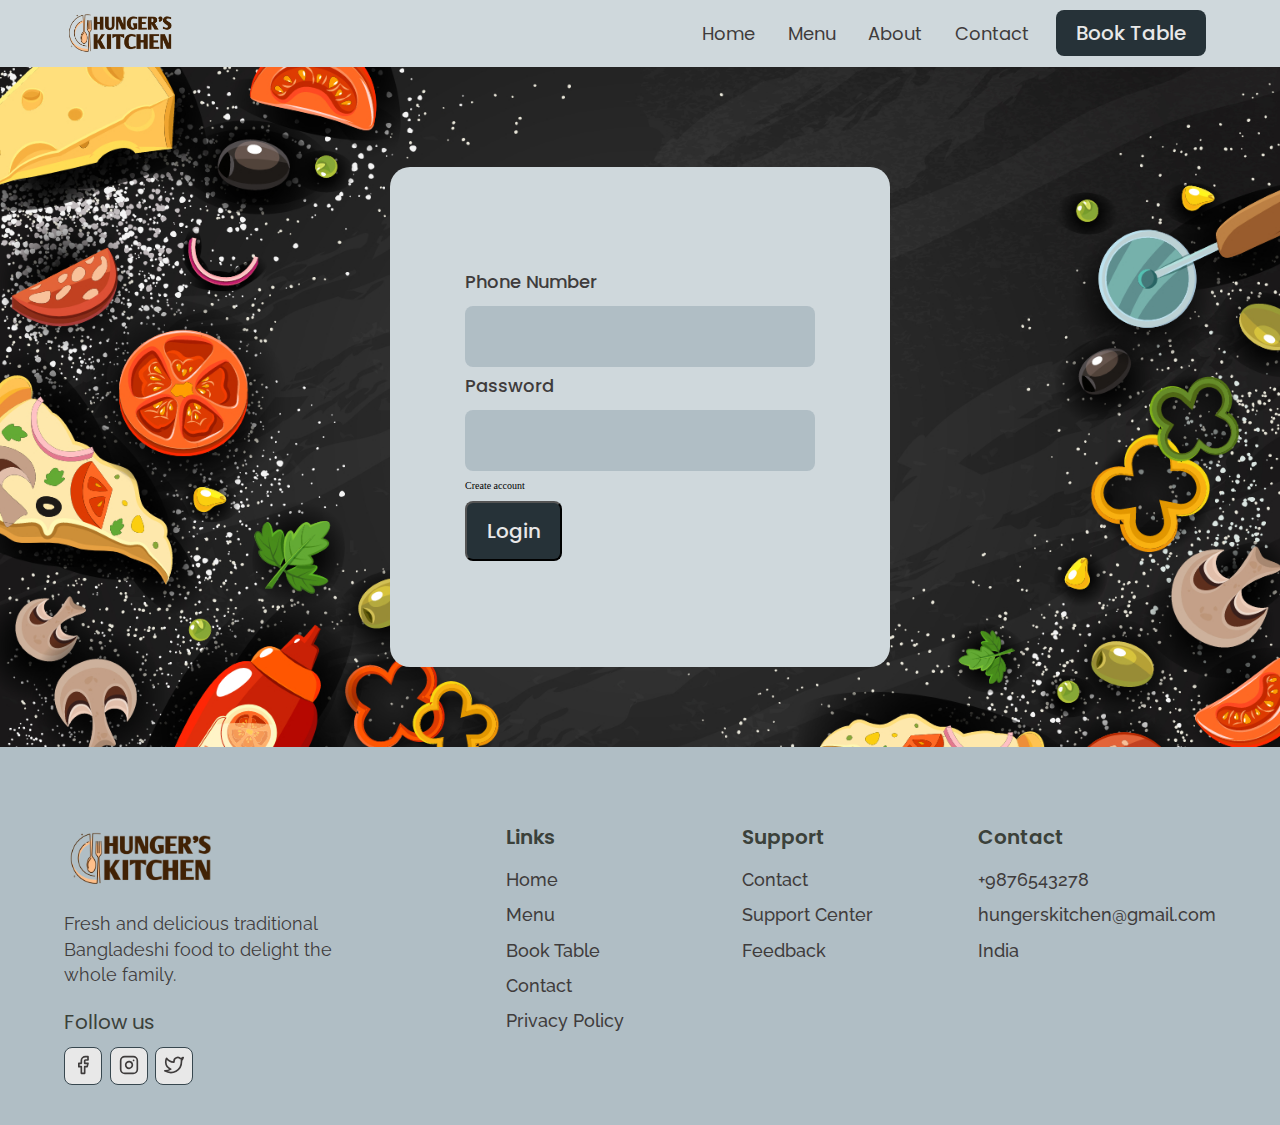
<file: LoginPage.html>
<!DOCTYPE html>
<html lang="en">
  <head>
    <meta charset="UTF-8" />
    <meta http-equiv="X-UA-Compatible" content="IE=edge" />
    <meta name="viewport" content="width=device-width, initial-scale=1.0" />
    <title>Home | Cuisine</title>
    <link rel="stylesheet" href="./reset.css" />
    <link rel="stylesheet" href="./globalStyles.css" />
    <link rel="stylesheet" href="https://unpkg.com/aos@next/dist/aos.css" />
    <link rel="stylesheet" href="./home.css">
    <link rel="stylesheet" href="./login.css">
  </head>
  <body>
    <!-- Nav BAr-->
      <div class="nav">
      <div class="container">
        <div class="nav__wrapper">
          <a href="./index.html" class="nav__logo">
            <img src="./images/logo.png" alt="LOGO" />
          </a>
          <nav>
            <div class="nav__icon">
              <svg
                xmlns="http://www.w3.org/2000/svg"
                width="24"
                height="24"
                viewBox="0 0 24 24"
                fill="none"
                stroke="currentColor"
                stroke-width="2"
                stroke-linecap="round"
                stroke-linejoin="round"
              >
                <line x1="3" y1="12" x2="21" y2="12" />
                <line x1="3" y1="6" x2="21" y2="6" />
                <line x1="3" y1="18" x2="21" y2="18" />
              </svg>
            </div>
            <div class="nav__bgOverlay"></div>
              <ul class="nav__list">
                <div class="nav__close">
                  <svg
                    xmlns="http://www.w3.org/2000/svg"
                    width="24"
                    height="24"
                    viewBox="0 0 24 24"
                    fill="none"
                    stroke="currentColor"
                    stroke-width="2"
                    stroke-linecap="round"
                    stroke-linejoin="round"
                  >
                    <line x1="18" y1="6" x2="6" y2="18" />
                    <line x1="6" y1="6" x2="18" y2="18" />
                  </svg>
                </div>
                <div class="nav__list__wrapper">
                  <li>
                    <a href="./index.html" class="nav__link">Home</a>
                  </li>
                  <li>
                    <a href="./menu.html" class="nav__link">Menu</a>
                  </li>
                  <li>
                    <a href="./about.html" class="nav__link">About</a>
                  </li>
                  <li>
                    <a href="./contact.html" class="nav__link">Contact</a>
                  </li>
                  <li>
                    <a href="./booking.html" class="btn primary-btn"
                      >Book Table</a
                    >
                  </li>
                
              </ul>
            </div>
          </nav>
        </div>
      </div>
    <!-- End Nav BAr-->
    <!-- Hero Section 02.06-->
    <div class="bg">
      <section id="hero">
      <div class="container">
        <div class="hero__wrapper">
          <div class="hero__left">
            <div class="hero__left__wrapper">
                <form action="http://localhost/phpmyadmin/account.php" class="form">    
                    <div class="form__group">
                        <label for="phone">Phone Number</label>
                        <input type="text">
                    </div>
                    <div class="form__group">
                        <label for="pswd">Password</label>
                        <input type="password">
                    </div>
                    <div class="form__group">
                        <a href="SignupPage.html">Create account</a>
                    </div>
                    <div class="form__group">
                        <button type="submit" class="btn primary-btn">Login</button>
                    </div>
                </form>
            </div>
          </div>
        </div>
      </div>
      </section>
    </div>
    <!-- Footer-->
    <footer>
  <div class="container">
    <div class="footer__wrapper">
      <div class="footer__col1">
        <div class="footer__logo">
          <img src="./images/logo.png" alt="LOGO" />
        </div>
        <p class="footer__desc">
          Fresh and delicious traditional Bangladeshi food to delight the whole family.
        </p>
        <div class="footer__socials">
          <h4 class="footer__socials__title">Follow us</h4>
          <ol>
            <li>
              <a href="#">
                <svg
                  xmlns="http://www.w3.org/2000/svg"
                  width="24"
                  height="24"
                  viewBox="0 0 24 24"
                  fill="none"
                  stroke="currentColor"
                  stroke-width="2"
                  stroke-linecap="round"
                  stroke-linejoin="round"
                >
                  <path
                    d="M18 2h-3a5 5 0 0 0-5 5v3H7v4h3v8h4v-8h3l1-4h-4V7a1 1 0 0 1 1-1h3z"
                  />
                </svg>
              </a>
            </li>
            <li>
              <a href="#">
                <svg
                  xmlns="http://www.w3.org/2000/svg"
                  width="24"
                  height="24"
                  viewBox="0 0 24 24"
                  fill="none"
                  stroke="currentColor"
                  stroke-width="2"
                  stroke-linecap="round"
                  stroke-linejoin="round"
                >
                  <rect x="2" y="2" width="20" height="20" rx="5" ry="5" />
                  <path d="M16 11.37A4 4 0 1 1 12.63 8 4 4 0 0 1 16 11.37z" />
                  <line x1="17.5" y1="6.5" x2="17.51" y2="6.5" />
                </svg>
              </a>
            </li>

            <li>
              <a href="#">
                <svg
                  xmlns="http://www.w3.org/2000/svg"
                  width="24"
                  height="24"
                  viewBox="0 0 24 24"
                  fill="none"
                  stroke="currentColor"
                  stroke-width="2"
                  stroke-linecap="round"
                  stroke-linejoin="round"
                >
                  <path
                    d="M23 3a10.9 10.9 0 0 1-3.14 1.53 4.48 4.48 0 0 0-7.86 3v1A10.66 10.66 0 0 1 3 4s-4 9 5 13a11.64 11.64 0 0 1-7 2c9 5 20 0 20-11.5a4.5 4.5 0 0 0-.08-.83A7.72 7.72 0 0 0 23 3z"
                  />
                </svg>
              </a>
            </li>
          </ol>
        </div>
      </div>
      <div class="footer__col2">
        <h3 class="footer__text__title">Links</h3>
        <ol class="footer__text">
          <li><a href="./index.html">Home</a></li>
          <li><a href="./menu.html">Menu</a></li>
          <li><a href="./booking.html">Book Table</a></li>
          <li><a href="./contact.html">Contact</a></li>
          <li><a href="#">Privacy Policy</a></li>
        </ol>
      </div>
      <div class="footer__col3">
        <h3 class="footer__text__title">Support</h3>
        <ol class="footer__text">
          <li><a href="./contact.html">Contact</a></li>
          <li><a href="#">Support Center</a></li>
          <li><a href="#">Feedback</a></li>
        </ol>
      </div>
      <div class="footer__col4">
        <h3 class="footer__text__title">Contact</h3>
        <ol class="footer__text">
          <li><a href="tel:+9876543278">+9876543278</a></li>
          <li>
            <a href="mailto:hungerskitchen@gmail.com"
              >hungerskitchen@gmail.com</a
            >
          </li>
          <li><a href="#">India</a></li>
        </ol>
      </div>
    </div>
  </div>
</footer>
    <!-- End Footer-->
    <script src="https://unpkg.com/aos@next/dist/aos.js"></script>
    <script src="./main.js"></script>
  </body>
</html>
</file>
<file: globalStyles.css>
@import url("https://fonts.googleapis.com/css2?family=Poppins:wght@500;600&family=Raleway:wght@400;500;600&display=swap");

html {
  font-size: 10px;
  overflow-x: hidden;
}

:root {
  --green-1: #263238;
  --green-2: #37474f;
  --lightGreen-1: #b0bec5;
  --lightGreen-2: #cfd8dc;
  --black-1: #3b413a;
  --black-2: #3f3c3c;
  --black-3: #5b6359;
  --white-1: #e8e8e8;
}

body {
  background-color: var(--lightGreen-2);
  overflow-x: hidden;
}
.err {
  color: red;
  margin-top: 10px;
}
section {
  padding: 100px 0;
}

@media only screen and (max-width: 768px) {
  section {
    padding: 50px 0;
  }
}

.container {
  max-width: 1200px;
  width: 90%;
  margin: 0 auto;
}

img {
  width: 100%;
  height: 100%;
  object-fit: contain;
}

h1,
h2,
h3,
h4 {
  font-family: "Poppins", "sans-serif";
}

p {
  font-family: "Raleway", "sans-serif";
  font-weight: 400;
  line-height: 1.4em;
  font-size: 1.8rem;
}

a {
  display: inline-block;
  text-decoration: none;
}
</file>
<file: home.css>
.hero__wrapper {
  width: 100%;
  display: flex;
  align-items: center;
  justify-content: center;
}
#hero {
  padding: 190px 0 100px 0;
}
.hero__left__wrapper {
  max-width: 350px;
}
.bg {
  background-image: url("./images/Home_BG.jpg");
  background-repeat: no-repeat;
  background-size: 100%;
  height: 680px;
}
.hero__heading {
  font-family: Poppins;
  font-weight: 600;
  line-height: 1.4em;
  text-align: center;
  font-size: 1.8rem;
  margin-bottom: 1.5rem;
  color: var(--white-1);
}
.hero__info {
  text-align: center;
  font-size: 1.4rem;
  margin-bottom: 1.5rem;
  color: var(--lightGreen-2);
}
.button__wrapper {
  text-align: center;
}

@media only screen and (min-width: 768px) {
  .hero__heading {
    font-size: 3.6rem;
    margin-bottom: 2rem;
    text-align: left;
  }

  .hero__info {
    margin-bottom: 2rem;
    text-align: left;
    font-size: 1.8rem;
  }

  .button__wrapper {
    text-align: left;
  }
}
@media only screen and (max-width: 900px) {
  .hero__left,
  .hero__right {
    flex: 1;
  }
}
</file>
<file: login.css>
.nav {
  padding: 1rem 0;
}
.nav__logo {
  width: 110px;
}
.nav__icon,
.nav__close,
.nav__bgOverlay {
  display: none;
}

.nav__wrapper {
  display: flex;
  justify-content: space-between;
}

.nav__list li {
  display: inline-block;
  margin: 0 1rem;
}

.nav__list .nav__link {
  font-size: 1.8rem;
  font-family: "Poppins";
  color: var(--black-2);
  padding: 0.5rem;
}
.nav__list li:hover .nav__link {
  color: var(--green-1);
}
@media only screen and (max-width: 768px) {
  .nav {
    position: relative;
  }
  .nav__icon {
    display: block;
  }
  .nav__icon svg,
  .nav__close svg {
    pointer-events: none;
    height: 30px;
    width: 30px;
  }
  .nav__close {
    display: block;
    position: absolute;
    color: var(--black-1);
    right: 1rem;
    top: 1rem;
    cursor: pointer;
  }
  .nav__list {
    z-index: 1000;
    position: absolute;
    left: 100%;
    top: 0;
    height: 100vh;
    width: 80%;
    background-color: var(--lightGreen-1);
    display: flex;
    align-items: center;
    justify-content: flex-end;
    padding-right: 2rem;
    transform: translatex(0%);
    overflow: hidden;
    transition: 0.3s ease-in transfrom;
  }
  .nav__list.show {
    transform: translateX(-100%);
  }
  .nav__list li {
    display: block;
    text-align: right;
    margin-bottom: 2rem;
  }
  .nav__list a {
    font-size: 1.6rem;
  }
  .nav__bgOverlay {
    position: absolute;
    left: 0;
    top: 0;
    z-index: 1000;
    height: 100vh;
    width: 100%;
    background: rgba(18, 24, 14, 0.808);
    display: none;
  }
  .nav__bgOverlay.active {
    display: block;
  }
}
.btn {
  color: var(--lightGreen-1);
  font-family: "Poppins";
  font-weight: 500;
  border-radius: 8px;
  font-size: 1.4rem;
  padding: 1.2rem 2rem;
}

.primary-btn {
  color: var(--white-1);
  background: var(--green-1);
}

@media only screen and (min-width: 768px) {
  .btn {
    padding: 1.3rem 2rem;
    font-size: 2rem;
  }
}

footer {
  background-color: var(--lightGreen-1);
  padding-top: 5rem;
  padding-bottom: 2rem;
}

.footer__wrapper {
  display: flex;
  flex-direction: column;
  gap: 3rem;
}

.footer__logo {
  width: 150px;
  margin-bottom: 2rem;
}

.footer__desc {
  font-size: 1.4rem;
  color: var(--black-2);
  margin-bottom: 2rem;
}
.footer__socials__title {
  font-size: 1.8rem;
  color: var(--black-1);
  margin-bottom: 1rem;
}
.footer__socials li {
  display: inline-block;
  margin-right: 0.5rem;
}

.footer__socials a {
  padding: 0.5rem 0.8rem;
  background-color: var(--white-1);
  border: 1px solid var(--green-2);
  border-radius: 8px;
}
.footer__socials svg {
  width: 20px;
  color: var(--black-2);
}
.footer__text__title {
  font-size: 1.8rem;
  margin-bottom: 1rem;
  color: var(--black-1);
  font-weight: 600;
}

.footer__text a {
  font-size: 1.4rem;
  margin-bottom: 0.5rem;
  color: var(--black-2);
  font-family: Raleway;
  font-weight: 500;
  line-height: 1.4em;
}

@media only screen and (min-width: 768px) {
  footer {
    padding-top: 8rem;
    padding-bottom: 4rem;
  }
  .footer__wrapper {
    flex-direction: row;
  }
  .footer__col1 {
    flex: 4;
  }
  .footer__col2,
  .footer__col3,
  .footer__col4 {
    flex: 2;
  }
  .footer__desc {
    max-width: 300px;
    font-size: 1.8rem;
    margin-bottom: 2.5rem;
  }
  .footer__socials__title {
    font-size: 2rem;
    margin-bottom: 1.5rem;
  }
  .footer__text__title {
    font-size: 2rem;
    margin-bottom: 2rem;
  }
  .footer__text a {
    font-size: 1.8rem;
    margin-bottom: 1rem;
  }
}

#form {
  padding: 5rem 0;
}

.form__title {
  font-size: 1.8rem;
  color: var(--black-1);
  font-weight: 600;
}

.form__wrapper {
  padding: 3rem 0;
}

.form__wrapper form {
  display: grid;
  grid-template-columns: 1fr;
  gap: 2rem;
}

.form__group label {
  font-size: 1.6rem;
  font-family: Poppins;
  color: var(--black-2);
  font-weight: 500;
}

.form__group input,
.form__group textarea,
.form__group select {
  width: 100%;
  border: none;
  background-color: var(--lightGreen-1);
  font-size: 1.4rem;
  font-family: Raleway;
  font-weight: 600;
  padding: 1.5rem;
  border-radius: 8px;
  margin-top: 0.5rem;
  color: var(--black-2);
}

.form__group textarea {
  resize: vertical;
}

.form__wrapper button[type="submit"] {
  width: max-content;
  border: none;
  padding: 1rem 4rem;
  font-weight: 500;
  letter-spacing: 0.1rem;
}

@media only screen and (min-width: 768px) {
  .form__title {
    font-size: 3.6rem;
  }
  .form__wrapper {
    padding: 5rem 0;
  }
  .form__wrapper form {
    grid-template-columns: 1fr 1fr;
  }
  .form__group__full {
    grid-column: 1/3;
  }
  .form__group label {
    font-size: 1.8rem;
  }
  .form__group input,
  .form__group textarea,
  .form__group select {
    font-size: 1.8rem;
    padding: 2rem;
    margin-top: 1.5rem;
  }
}

.hero__left {
  background-color: var(--lightGreen-2);
  width: 500px;
  height: 500px;
  border-radius: 20px;
  display: flex;
  align-items: center;
  justify-content: center;
}

.hero__left__wrapper {
  height: 100%;
  width: 100%;
  display: flex;
  align-items: center;
  justify-content: center;
}
.form__group {
  padding: 5px 0;
}
.err {
  color: red;
  margin-top: 10px;
}
a {
  color: black;
}
#hero {
  padding: 100px 0px;
}

#submit {
  padding: 1.3rem 2rem;
  font-size: 2rem;
  width: auto;
  color: var(--white-1);
  background: var(--green-1);
  font-family: "Poppins";
  font-weight: 500;
  border-radius: 8px;
  cursor: pointer;
}
</file>
